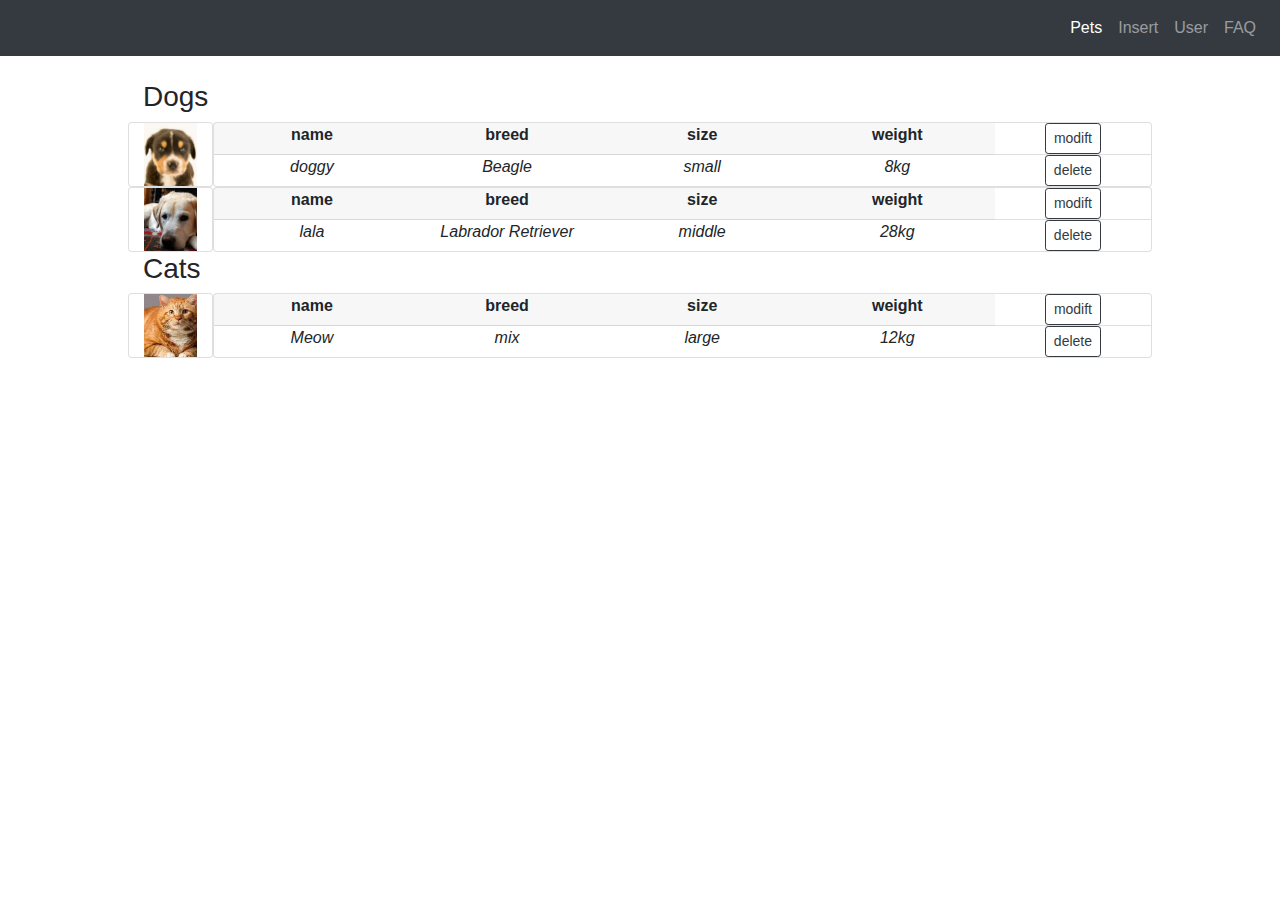
<file: web/index.html>
<!doctype html>
<html lang="en">
  <head>
    <meta charset="utf-8">
    <meta name="viewport" content="width=device-width, initial-scale=1, shrink-to-fit=no">
    <meta name="description" content="">
    <meta name="author" content="">
    <link href="css/bootstrap.min.css" type="text/css" rel="stylesheet">
	<script src="js/jquery.min.js"></script>
	<script src="js/popper.min.js"></script>
	<script src="js/bootstrap.min.js"></script>
	<script src="js/link.js"></script>
	<link rel="icon" href="image/pet.ico">
    <title>Pets</title>
    <link href="css/pets.css" rel="stylesheet">
	<script>
	window.onload = function() {
		init();
	};
	
	function init(){
		$('#delete_1').click(function(event){
			if(confirm("Do you want to delete this pet?")){
				var div = $(event.target).parents('div[id]');
				div.remove();
			}
			
		})
		$('#delete_2').click(function(event){
			if(confirm("Do you want to delete this pet?")){
				var div = $(event.target).parents('div[id]');
				div.remove();
			}
		})
		$('#delete_3').click(function(event){
			if(confirm("Do you want to delete this pet?")){
				var div = $(event.target).parents('div[id]');
				div.remove();
			}
		})
	}
</script>
  </head>
  <body>
    <nav class="navbar navbar-expand-md navbar-dark bg-dark fixed-top" >
      <div class="collapse navbar-collapse justify-content-end" id="navbarsExampleDefault">
        <ul class="navbar-nav">
          <li class="nav-item active">
            <a class="nav-link" href="#" onclick="linkPets()">Pets <span class="sr-only">(current)</span></a>
          </li>
          <li class="nav-item">
            <a class="nav-link" href="#" onclick="linkInsert()">Insert</a>
          </li>
          <li class="nav-item">
            <a class="nav-link" href="#" onclick="linkUser()">User</a>
          </li>
		  <li class="nav-item">
            <a class="nav-link" href="#" onclick="linkFAQ()">FAQ</a>
          </li>
        </ul>
      </div>
    </nav>
    <main role="main" class="container" style="width:80%">
		<div><h3>Dogs</h3></div>
		<div class="row text-center" id="dog1">
			<div class="col-1 card">
				<img src="image/dog1.jpg" class="card-img-all img-fluid" onclick="linkDetail()"/>
			</div>
			<div class="col-11 card">
				<div class="row ">
					<div class="col card-gray card-bottom-line">
						<strong>name</strong>
					</div>
					<div class="col card-gray card-bottom-line">
						<strong>breed</strong> 
					</div>
					<div class="col card-gray card-bottom-line">
						<strong>size</strong> 
					</div>
					<div class="col card-gray card-bottom-line">
						<strong>weight</strong>
					</div>
					<div class="col-2 card-bottom-line">
						<button class="btn btn-outline-dark btn-sm" id="1" >modift</button>
					</div>
				</div>	
				<div class="row ">	
					<div class="col card-text font-italic">
						doggy
					</div>
					<div class="col card-text font-italic">
						Beagle
					</div>
					<div class="col card-text font-italic">
						small
					</div>
					<div class="col card-text font-italic">
						8kg
					</div>
					<div class="col-2 text-center">
						<button class="btn btn-outline-dark btn-sm" id="delete_1" >delete</button>
					</div>
				</div>
			</div>
		</div>
		<div class="row text-center" id="dog2">
			<div class="col-1 card">
				<img src="image/dog2.jpg" class="card-img-all img-fluid" onclick="linkDetail()"/>
			</div>
			<div class="col-11 card">
				<div class="row ">
					<div class="col card-gray card-bottom-line">
						<strong>name</strong>
					</div>
					<div class="col card-gray card-bottom-line">
						<strong>breed</strong> 
					</div>
					<div class="col card-gray card-bottom-line">
						<strong>size</strong> 
					</div>
					<div class="col card-gray card-bottom-line">
						<strong>weight</strong>
					</div>
					<div class="col-2 card-bottom-line">
						<button class="btn btn-outline-dark btn-sm" id="2">modift</button>
					</div>
				</div>	
				<div class="row ">	
					<div class="col card-text font-italic">
						lala
					</div>
					<div class="col card-text font-italic">
						Labrador Retriever
					</div>
					<div class="col card-text font-italic">
						middle
					</div>
					<div class="col card-text font-italic">
						28kg
					</div>
					<div class="col-2 text-center">
						<button class="btn btn-outline-dark btn-sm" id="delete_2" >delete</button>
					</div>
				</div>
			</div>
		</div>
		<div><h3>Cats</h3></div>
		<div class="row text-center" id="cat1">
			<div class="col-1 card">
				<img src="image/cat1.jpg" class="card-img-all img-fluid" onclick="linkDetail()"/>
			</div>
			<div class="col-11 card">
				<div class="row ">
					<div class="col card-gray card-bottom-line">
						<strong>name</strong>
					</div>
					<div class="col card-gray card-bottom-line">
						<strong>breed</strong> 
					</div>
					<div class="col card-gray card-bottom-line">
						<strong>size</strong> 
					</div>
					<div class="col card-gray card-bottom-line">
						<strong>weight</strong>
					</div>
					<div class="col-2 card-bottom-line">
						<button class="btn btn-outline-dark btn-sm" id="1" >modift</button>
					</div>
				</div>	
				<div class="row ">	
					<div class="col card-text font-italic">
						Meow
					</div>
					<div class="col card-text font-italic">
						mix
					</div>
					<div class="col card-text font-italic">
						large
					</div>
					<div class="col card-text font-italic">
						12kg
					</div>
					<div class="col-2 text-center">
						<button class="btn btn-outline-dark btn-sm" id="delete_3" >delete</button>
					</div>
				</div>
			</div>
		</div>
    </main><!-- /.container -->
  </body>
</html>
</file>
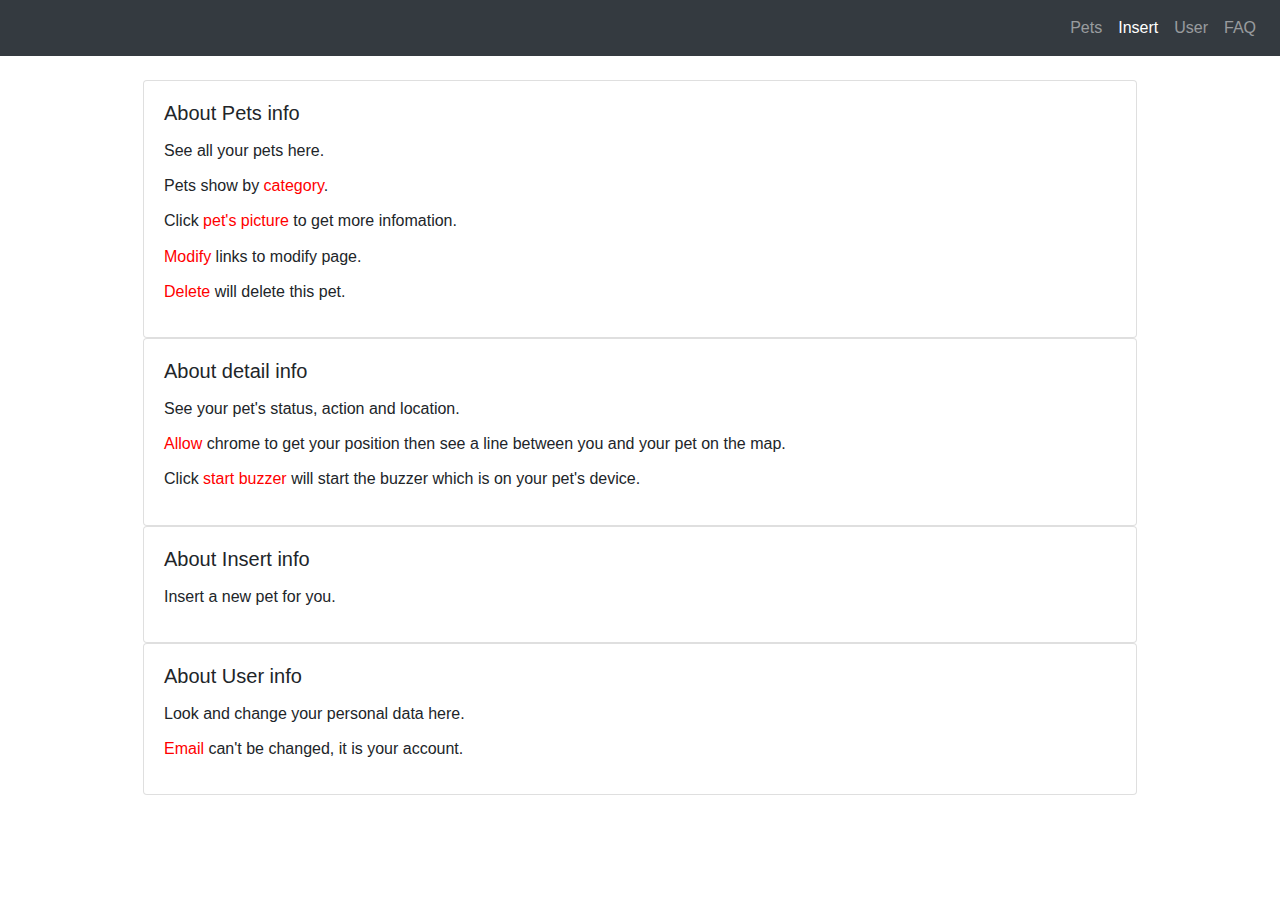
<file: web/faq.html>
<!doctype html>
<html lang="en">
  <head>
    <meta charset="utf-8">
    <meta name="viewport" content="width=device-width, initial-scale=1, shrink-to-fit=no">
    <meta name="description" content="">
    <meta name="author" content="">
    <link href="css/bootstrap.min.css" type="text/css" rel="stylesheet">
	<script src="js/jquery.min.js"></script>
	<script src="js/popper.min.js"></script>
	<script src="js/bootstrap.min.js"></script>
	<script src="js/link.js"></script>
	<link rel="icon" href="image/pet.ico">
    <title>Pets</title>
    <link href="css/pets.css" rel="stylesheet">
	<script>
	window.onload = function() {
		init();
	};
	
	function init(){
	
		$("#imageInput").change(function(){
			showImage(this);   
		});
		
		function showImage(input){
			if(input.files && input.files[0]){
				var reader = new FileReader();
				reader.onload = function (event) {
				   $("#img1").attr('src', event.target.result);
				}
				reader.readAsDataURL(input.files[0]);
			}
		}
	}
</script>
  </head>
  <body>
    <nav class="navbar navbar-expand-md navbar-dark bg-dark fixed-top" >
      <div class="collapse navbar-collapse justify-content-end" id="navbarsExampleDefault">
        <ul class="navbar-nav">
          <li class="nav-item">
            <a class="nav-link" href="#" onclick="linkPets()">Pets <span class="sr-only">(current)</span></a>
          </li>
          <li class="nav-item active">
            <a class="nav-link" href="#" onclick="linkInsert()">Insert</a>
          </li>
          <li class="nav-item">
            <a class="nav-link" href="#" onclick="linkUser()">User</a>
          </li>
		  <li class="nav-item">
            <a class="nav-link" href="#" onclick="linkFAQ()">FAQ</a>
          </li>
        </ul>
      </div>
    </nav>
    <main role="main" class="container" style="width:80%">
		<div class="card" >
		  <div class="card-body">
			<h5 class="card-title">About Pets info</h5>
			<p class="card-text"><h6>See all your pets here.</h6></p>
			<p class="card-text"><h6>Pets show by <font color="red">category</font>.</h6></p>
			<p class="card-text"><h6>Click <font color="red">pet's picture</font> to get more infomation.</h6></p>
			<p class="card-text"><h6><font color="red">Modify</font> links to modify page.</h6></p>
			<p class="card-text"><h6><font color="red">Delete</font> will delete this pet.</h6></p>
		  </div>
		</div>
		<div class="card" >
		  <div class="card-body">
			<h5 class="card-title">About detail info</h5>
			<p class="card-text"><h6>See your pet's status, action and location.</h6></p>
			<p class="card-text"><h6><font color="red">Allow</font> chrome to get your position then see a line between you and your pet on the map.</h6></p>
			<p class="card-text"><h6>Click <font color="red">start buzzer</font> will start the buzzer which is on your pet's device.</h6></p>
		  </div>
		</div>
		<div class="card" >
		  <div class="card-body">
			<h5 class="card-title">About Insert info</h5>
			<p class="card-text"><h6>Insert a new pet for you.</h6></p>
		  </div>
		</div>
		<div class="card" >
		  <div class="card-body">
			<h5 class="card-title">About User info</h5>
			<p class="card-text"><h6>Look and change your personal data here.</h6></p>
			<p class="card-text"><h6><font color="red">Email</font> can't be changed, it is your account.</h6></p>
		  </div>
		</div>
    </main><!-- /.container -->
  </body>
</html>
</file>
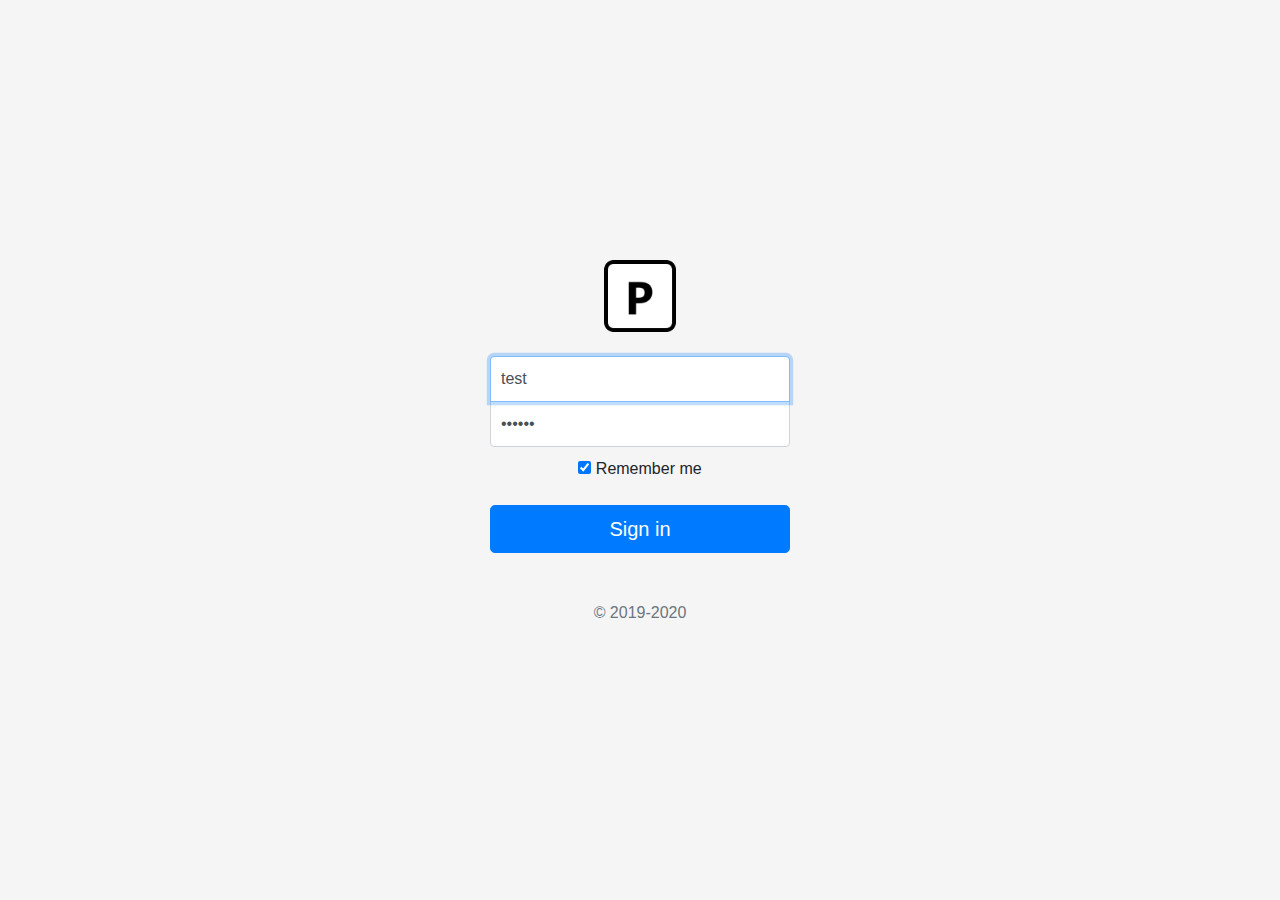
<file: web/login.html>
<!doctype html>
<html lang="en">
<head>
<meta charset="utf-8">
<meta http-equiv="X-UA-Compatible" content="IE=edge">
<meta name="viewport" content="width=device-width, initial-scale=1, shrink-to-fit=no">
<meta name="description" content="">
<meta name="author" content="">
<link href="css/bootstrap.min.css" type="text/css" rel="stylesheet">
<link href="css/signin.css" rel="stylesheet">
<script src="js/jquery.min.js"></script>
<script language="javascript" src="js/bootstrap.min.js"></script>
<link rel="icon" href="image/pet.ico">
<title>login</title>
<script>
	function link(){
		window.location = 'index.html';
	}
</script>
</head>
<body class="text-center">
<form class="form-signin">
  <img class="mb-4" src="image/pet.png" alt="" width="72" height="72">
  <label for="inputEmail" class="sr-only">Email address</label>
  <input type="email" id="inputEmail" class="form-control" placeholder="Email address" required autofocus value="test">
  <label for="inputPassword" class="sr-only">Password</label>
  <input type="password" id="inputPassword" class="form-control" placeholder="Password" required value="123456">
  <div class="checkbox mb-3">
	<label>
	  <input type="checkbox" value="remember-me" checked> Remember me
	</label>
  </div>
  <button class="btn btn-lg btn-primary btn-block" onclick="link()">Sign in</button>
  <p class="mt-5 mb-3 text-muted">&copy; 2019-2020</p>
</form>
</body>
</html>
</file>
<file: web/css/pets.css>
body {
  padding-top: 5rem;
}
.card-img-all {
	width: 100%;
	height: 100%;
	object-fit: cover;
}
.card-img-half {
	width: 50%;
	height: 50%;
	object-fit: cover;
}
.card-gray {
  background-color: rgba(0, 0, 0, 0.03);
}
.card-bottom-line {
  border-bottom: 1px solid rgba(0, 0, 0, 0.125);
}
.user-border{
	border: 1px solid #dee2e6;
}
</file>
<file: web/css/signin.css>
html,
body {
  height: 100%;
}

body {
  display: -ms-flexbox;
  display: -webkit-box;
  display: flex;
  -ms-flex-align: center;
  -ms-flex-pack: center;
  -webkit-box-align: center;
  align-items: center;
  -webkit-box-pack: center;
  justify-content: center;
  padding-top: 40px;
  padding-bottom: 40px;
  background-color: #f5f5f5;
}

.form-signin {
  width: 100%;
  max-width: 330px;
  padding: 15px;
  margin: 0 auto;
}
.form-signin .checkbox {
  font-weight: 400;
}
.form-signin .form-control {
  position: relative;
  box-sizing: border-box;
  height: auto;
  padding: 10px;
  font-size: 16px;
}
.form-signin .form-control:focus {
  z-index: 2;
}
.form-signin input[type="email"] {
  margin-bottom: -1px;
  border-bottom-right-radius: 0;
  border-bottom-left-radius: 0;
}
.form-signin input[type="password"] {
  margin-bottom: 10px;
  border-top-left-radius: 0;
  border-top-right-radius: 0;
}
</file>
